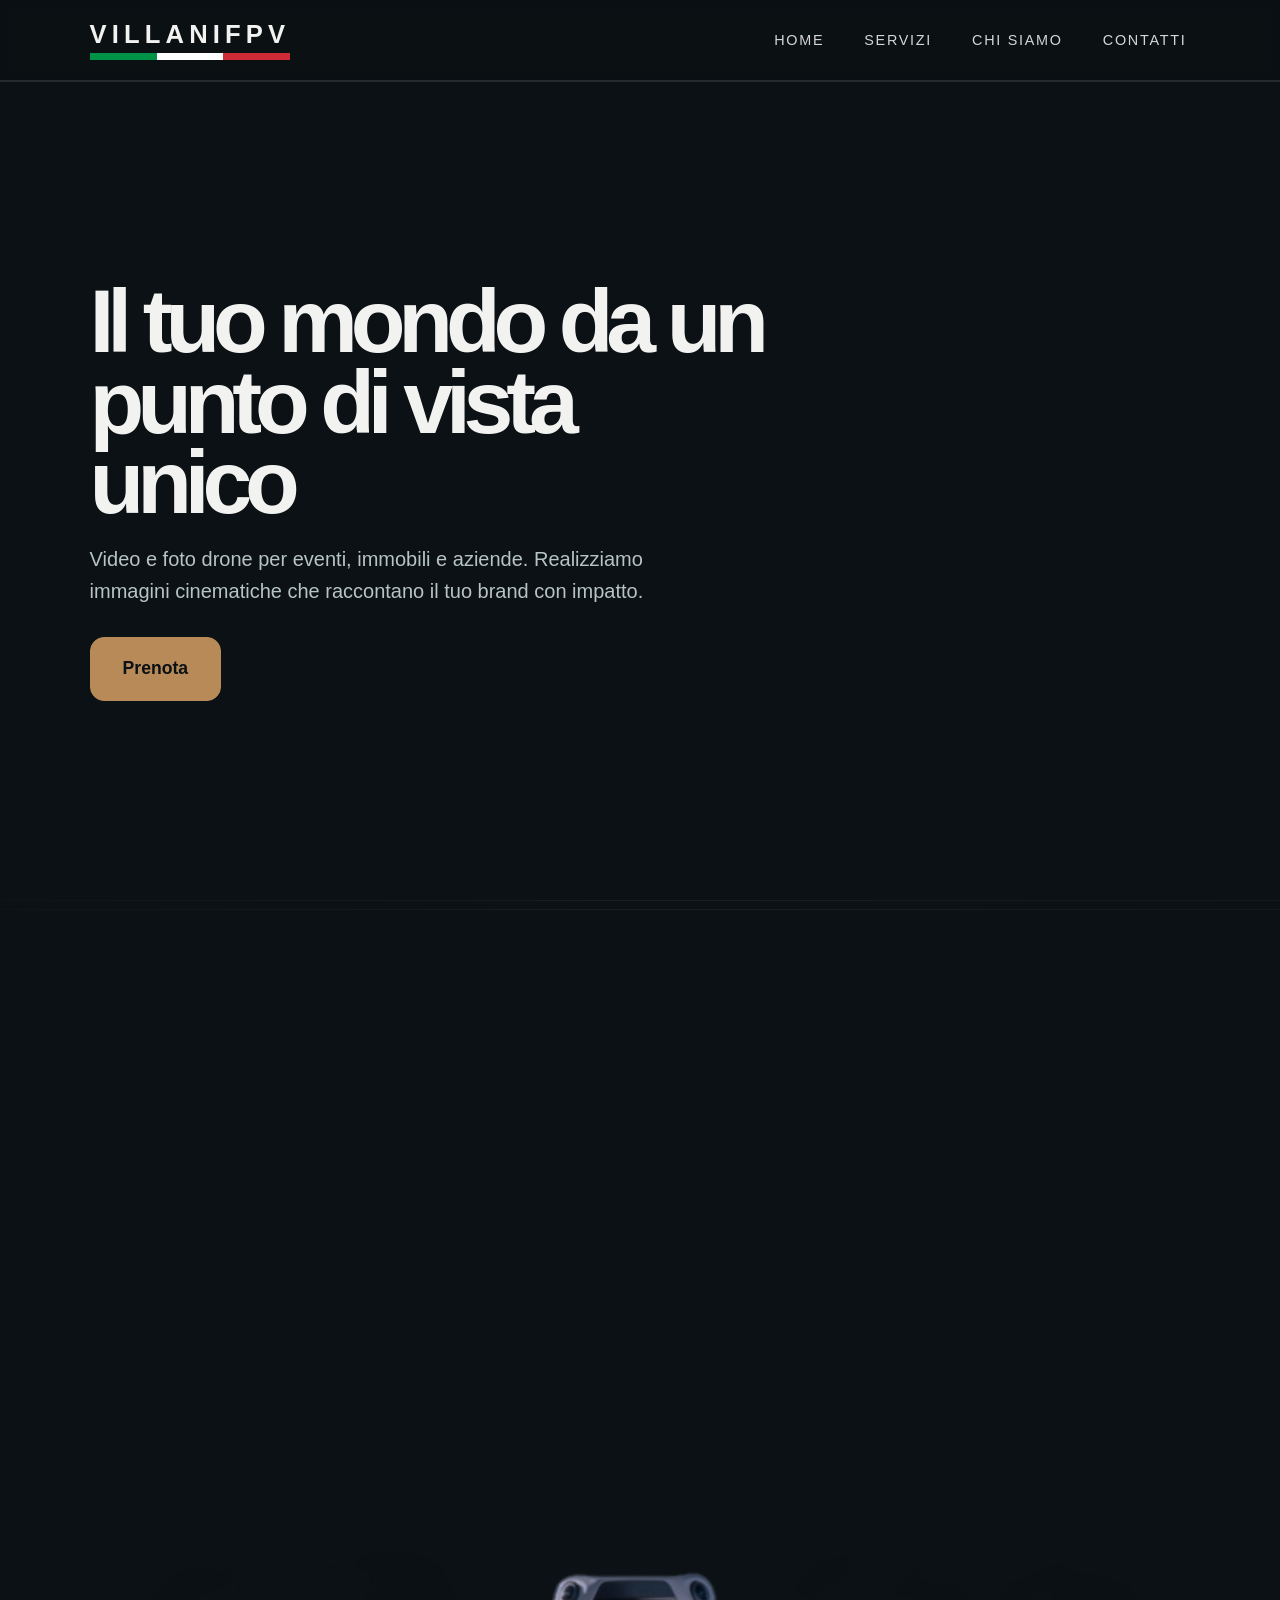
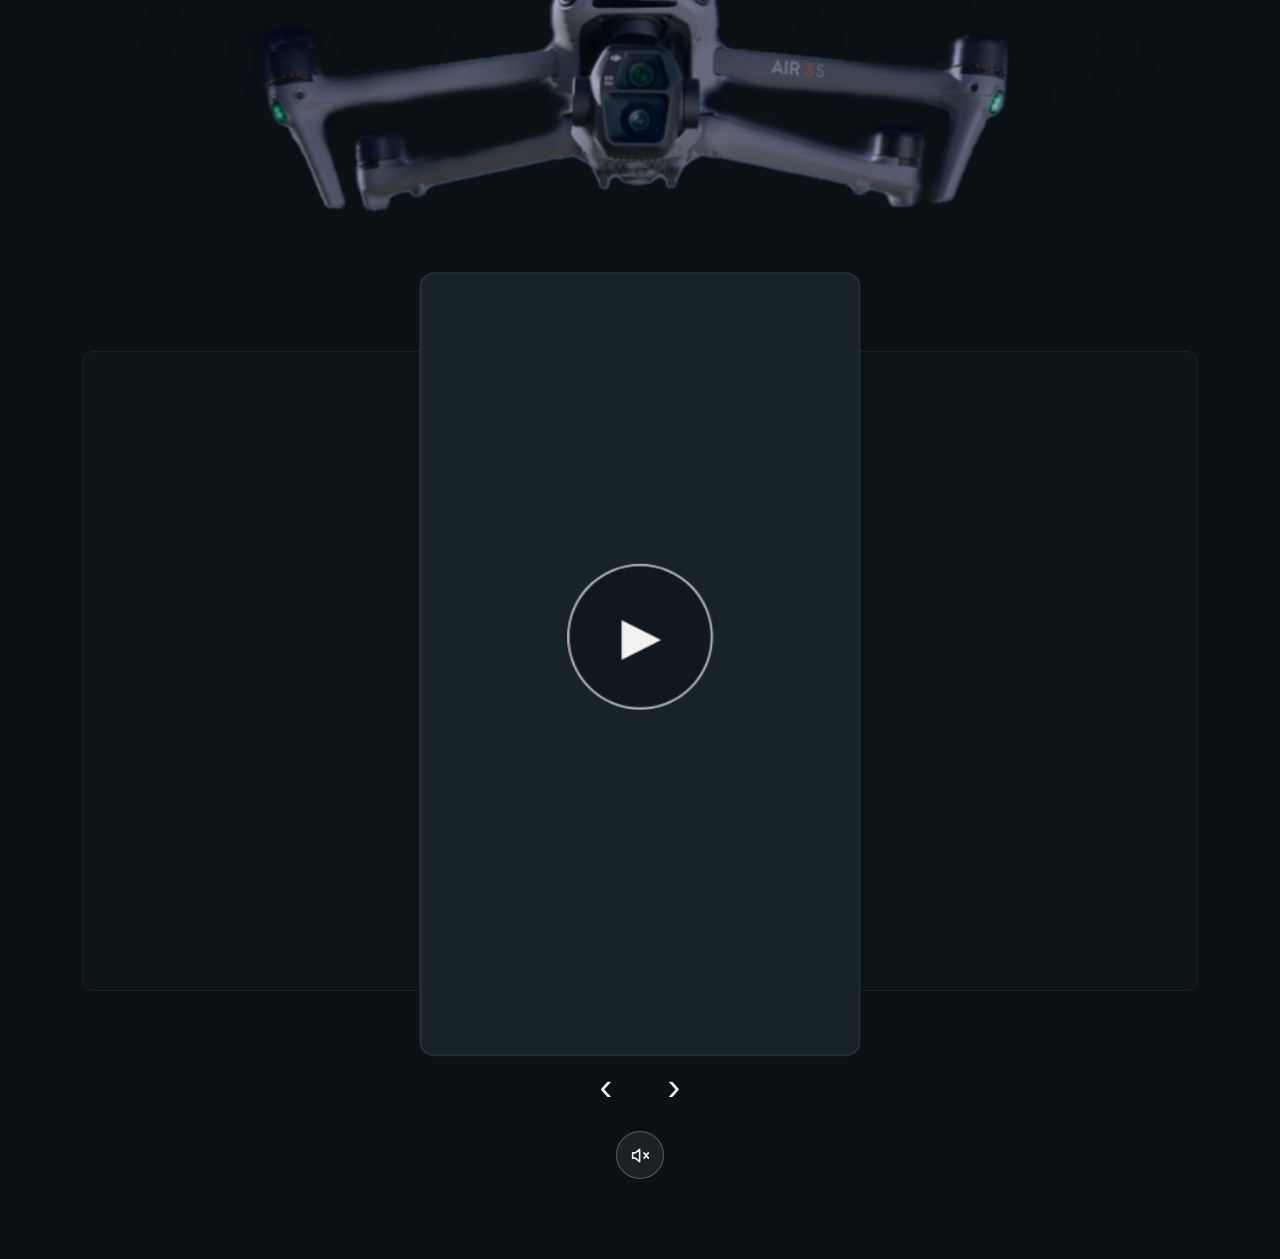
<file: sito - Copia/index.html>
<!DOCTYPE html>
<html lang="it">
<head>
  <meta charset="UTF-8" />
  <meta name="viewport" content="width=device-width, initial-scale=1.0" />
  <title>VILLANIFPV</title>
  <link rel="stylesheet" href="palette.css" />
  <style>
    * { box-sizing: border-box; }

    html, body {
      margin: 0;
      height: 100%;
      font-family: Arial, Helvetica, sans-serif;
      background: var(--midnight-black);
      color: var(--cloud-white);
    }

    body {
      overflow-x: hidden;
    }

    .topbar {
      position: fixed;
      top: 0;
      left: 0;
      right: 0;
      z-index: 10;
      height: 82px;
      background: var(--midnight-overlay);
      border-bottom: 2px solid var(--cloud-white-12);
      backdrop-filter: blur(6px);
    }

    .topbar-inner {
      height: 100%;
      display: flex;
      align-items: center;
      padding: 0 7%;
    }

    .brand-menu {
      position: relative;
      height: 100%;
      display: flex;
      align-items: center;
    }

    .logo {
      position: relative;
      display: inline-block;
      padding-bottom: 11px;
      font-size: 1.6rem;
      letter-spacing: 0.2em;
      text-transform: uppercase;
      font-weight: 700;
      color: var(--cloud-white);
      text-decoration: none;
    }

    .logo::after {
      content: "";
      position: absolute;
      left: 0;
      right: 0;
      bottom: 0;
      height: 7px;
      background: linear-gradient(to right, #009246 0 33.33%, #ffffff 33.33% 66.66%, #ce2b37 66.66% 100%);
    }

    .brand-dropdown {
      position: absolute;
      top: calc(50% + 20px);
      left: 0;
      display: grid;
      width: 100%;
      padding: 10px 0;
      border: 0;
      border-radius: 0 0 14px 14px;
      background: var(--midnight-glass);
      backdrop-filter: blur(8px);
      opacity: 0;
      pointer-events: none;
      transform: translateY(-10px);
      transition: opacity 0.2s ease, transform 0.2s ease;
    }

    .brand-dropdown a {
      padding: 11px 16px;
      color: var(--cloud-white);
      font-size: 0.75rem;
      letter-spacing: 0.1em;
      text-decoration: none;
      text-transform: uppercase;
    }

    .brand-dropdown a:hover,
    .brand-dropdown a:focus-visible {
      background: var(--bronze-20);
    }

    .brand-menu:hover .brand-dropdown,
    .brand-menu:focus-within .brand-dropdown {
      opacity: 1;
      pointer-events: auto;
      transform: translateY(0);
    }

    .brand-menu.is-open .brand-dropdown {
      opacity: 1;
      pointer-events: auto;
      transform: translateY(0);
    }

    .menu {
      display: flex;
      gap: 24px;
      font-size: 0.8rem;
      letter-spacing: 0.08em;
      text-transform: uppercase;
      color: var(--misty-grey);
    }

    .menu a {
      color: inherit;
      text-decoration: none;
    }

    .desktop-nav {
      display: flex;
      align-items: center;
      gap: 32px;
      margin-left: auto;
    }

    .desktop-nav a {
      color: var(--cloud-white-88);
      padding: 8px 4px;
      font-size: 0.9rem;
      letter-spacing: 0.12em;
      text-decoration: none;
      text-transform: uppercase;
      transition: color 0.2s ease;
    }

    .desktop-nav a:hover,
    .desktop-nav a:focus-visible {
      color: var(--cinematic-bronze);
    }

    .video-hero {
      position: relative;
      width: 100%;
      height: 100vh;
      overflow: visible;
      background: var(--midnight-black);
      padding-top: 82px;
    }

    .video-hero video {
      position: absolute;
      inset: 0;
      width: 100%;
      height: calc(100% + 110px);
      object-fit: cover;
      filter: brightness(0.52) saturate(0.88);
    }

    .youtube-video {
      position: absolute;
      inset: 0;
      width: 100%;
      height: 100%;
      border: 0;
      display: block;
      object-fit: cover;
      filter: brightness(0.52) saturate(0.88);
      background: var(--midnight-black);
    }

    .fullscreen-video-frame iframe,
    .vertical-video-card iframe {
      display: block;
      width: 100%;
      height: 100%;
      border: 0;
      background: var(--midnight-black);
    }

    .divider {
      width: 100%;
      height: 10px;
      background: var(--midnight-black);
      border-top: 1px solid var(--cloud-white-08);
      border-bottom: 1px solid var(--cloud-white-08);
    }

    .desktop-video-divider {
      position: relative;
      z-index: 10;
      display: block;
      height: 24px;
      background: var(--midnight-black);
      border: 0;
    }

    .fullscreen-video {
      position: relative;
      width: 100%;
      height: 42.857vw;
      overflow: hidden;
      background: var(--midnight-black);
      display: flex;
      align-items: flex-start;
      justify-content: center;
      will-change: transform;
    }

    .fullscreen-video-frame {
      position: relative;
      flex-shrink: 0;
      width: 100%;
      height: 42.857vw;
    }

    .fullscreen-video-frame::after {
      display: none;
    }

    .fullscreen-video-frame video {
      display: block;
      width: 100%;
      height: 100%;
      object-fit: cover;
    }

    .video-category-divider {
      position: relative;
      display: flex;
      align-items: center;
      min-height: clamp(120px, 14vw, 190px);
      padding: clamp(16px, 2vw, 28px) 7%;
      overflow: hidden;
      background: var(--deep-slate);
    }

    .video-category-divider h2 {
      display: flex;
      align-items: baseline;
      justify-content: center;
      gap: clamp(16px, 2vw, 36px);
      width: 100%;
      margin: 0;
      color: var(--cloud-white);
      font-size: clamp(3.2rem, 8vw, 7rem);
      font-weight: 700;
      letter-spacing: 0.02em;
      line-height: 0.8;
      text-transform: uppercase;
    }

    .video-category-divider h2 span {
      display: block;
    }

    .video-category-divider h2 span:last-child {
      margin-top: 0;
    }

    .vertical-videos-section {
      width: 100%;
      margin-top: 0;
      padding: 20px 2% 80px;
      background: var(--midnight-black);
      position: relative;
      isolation: isolate;
      scroll-margin-top: 110px;
    }

    .drone-image {
      position: relative;
      top: -260px;
      left: 50%;
      z-index: 0;
      display: block;
      width: min(1750px, calc(100% + 500px));
      height: auto;
      margin: 0 0 -500px;
      transform: translateX(-50%);
    }

    .carousel-photo-column {
      position: absolute;
      top: 230px;
      z-index: 1;
      display: grid;
      width: min(180px, calc((100% - 1100px) / 2 - 28px));
      gap: clamp(18px, 2vw, 28px);
      pointer-events: none;
    }

    .carousel-photo-column--left {
      left: 18px;
    }

    .carousel-photo-column--right {
      right: 18px;
    }

    .carousel-photo-print {
      margin: 0;
      padding: 7px 7px 20px;
      background: var(--cloud-white);
      box-shadow: 0 8px 18px rgba(var(--midnight-black-rgb), 0.28);
    }

    .carousel-photo-print:nth-child(odd) {
      transform: rotate(-3deg);
    }

    .carousel-photo-print:nth-child(even) {
      transform: rotate(3deg);
    }

    .carousel-photo-print img {
      display: block;
      width: 100%;
      aspect-ratio: 4 / 3;
      object-fit: cover;
    }

    .carousel-photo-scatter {
      position: absolute;
      inset: 0;
      z-index: 1;
      pointer-events: none;
    }

    .carousel-photo-scatter .carousel-photo-print {
      position: absolute;
      width: clamp(112px, 8vw, 156px);
      padding: 6px 6px 8px;
      opacity: 0.9;
    }

    .carousel-photo-scatter .carousel-photo-print:nth-child(1) {
      top: -135px;
      left: 22%;
      transform: rotate(7deg);
    }

    .carousel-photo-scatter .carousel-photo-print:nth-child(2) {
      top: -75px;
      right: 21%;
      transform: rotate(-6deg);
    }

    .carousel-photo-scatter .carousel-photo-print:nth-child(3) {
      top: 125px;
      left: 19%;
      transform: rotate(-5deg);
    }

    .carousel-photo-scatter .carousel-photo-print:nth-child(4) {
      top: 175px;
      right: 19%;
      transform: rotate(6deg);
    }

    .carousel-photo-scatter .carousel-photo-print:nth-child(5) {
      top: 245px;
      left: 14%;
      transform: rotate(4deg);
    }

    .carousel-photo-scatter .carousel-photo-print:nth-child(6) {
      top: 280px;
      right: 14%;
      transform: rotate(-7deg);
    }

    .carousel-photo-scatter .carousel-photo-print:nth-child(7) {
      top: 300px;
      left: 20%;
      transform: rotate(-4deg);
    }

    .carousel-photo-scatter .carousel-photo-print:nth-child(8) {
      top: 285px;
      right: 20%;
      transform: rotate(5deg);
    }

    .vertical-videos-grid {
      position: relative;
      z-index: 2;
      width: min(1100px, 100%);
      height: 700px;
      margin: 0 auto;
      perspective: 1200px;
      transform-style: preserve-3d;
      touch-action: pan-y;
    }

    @media (max-width: 1359px) {
      .carousel-photo-column,
      .carousel-photo-scatter {
        display: none;
      }
    }

    .vertical-video-card {
      position: absolute;
      top: 0;
      left: 50%;
      width: min(360px, 33%);
      height: 640px;
      transform-origin: 50% 100%;
      transition: transform 0.75s cubic-bezier(0.22, 0.61, 0.36, 1), opacity 0.75s ease, filter 0.75s ease;
      will-change: transform;
      transform-style: preserve-3d;
    }

    .vertical-video-card[data-position="left"],
    .vertical-video-card[data-position="right"] {
      cursor: pointer;
    }

    .vertical-video-card[data-position="left"]::after,
    .vertical-video-card[data-position="right"]::after {
      content: "";
      position: absolute;
      inset: -48px;
      z-index: 0;
    }

    .vertical-video-card[data-position="center"] {
      z-index: 3;
      transform: translateX(-50%) translateZ(220px) rotateY(0deg);
    }

    .vertical-video-card[data-position="left"] {
      z-index: 1;
      opacity: 0.72;
      filter: brightness(0.65);
      transform: translateX(-155%);
    }

    .vertical-video-card[data-position="right"] {
      z-index: 2;
      opacity: 0.72;
      filter: brightness(0.65);
      transform: translateX(55%);
    }

    .vertical-video {
      display: block;
      width: 100%;
      height: 100%;
      object-fit: cover;
      background: var(--deep-slate);
      border: 1px solid var(--cloud-white-12);
      border-radius: 12px;
      cursor: pointer;
    }

    .video-play-overlay {
      position: absolute;
      top: 50%;
      left: 50%;
      z-index: 5;
      display: inline-flex;
      align-items: center;
      justify-content: center;
      width: 68px;
      height: 68px;
      border: 1px solid var(--cloud-white-75);
      border-radius: 50%;
      background: var(--midnight-soft);
      color: var(--cloud-white);
      font: inherit;
      font-size: 1.5rem;
      line-height: 1;
      cursor: pointer;
      transform: translate(-50%, -50%) translateZ(420px);
      transition: opacity 0.2s ease, background 0.2s ease, transform 0.2s ease;
    }

    .vertical-video-card[data-position="left"] .video-play-overlay,
    .vertical-video-card[data-position="right"] .video-play-overlay {
      opacity: 0;
      pointer-events: none;
    }

    .video-play-overlay:hover {
      background: var(--midnight-overlay);
      color: var(--cinematic-bronze);
      transform: translate(-50%, -50%) translateZ(420px) scale(1.06);
    }

    .video-play-overlay.is-hidden {
      opacity: 0;
      pointer-events: none;
    }

    .video-carousel-controls {
      position: relative;
      z-index: 4;
      display: flex;
      justify-content: center;
      gap: 12px;
      margin: 12px auto 0;
    }

    .video-carousel-button {
      display: inline-flex;
      align-items: center;
      justify-content: center;
      width: 56px;
      height: 48px;
      border: 0;
      border-radius: 0;
      background: transparent;
      color: var(--cloud-white);
      font: inherit;
      font-size: 2.4rem;
      line-height: 1;
      cursor: pointer;
      transition: color 0.2s ease, transform 0.2s ease;
    }

    .video-carousel-button:hover,
    .video-carousel-button:focus-visible {
      background: transparent;
      color: var(--cinematic-bronze);
      transform: translateY(-2px);
    }

    .video-media-controls {
      position: relative;
      z-index: 4;
      display: flex;
      justify-content: center;
      margin: 20px auto 0;
      scroll-margin-top: 110px;
    }

    .video-media-button {
      display: inline-flex;
      align-items: center;
      justify-content: center;
      width: 48px;
      height: 48px;
      border: 1px solid var(--cloud-white-28);
      border-radius: 50%;
      background: var(--cloud-white-08);
      color: var(--cloud-white);
      cursor: pointer;
      backdrop-filter: blur(8px);
      transition: color 0.2s ease, background 0.2s ease, border-color 0.2s ease, transform 0.2s ease;
    }

    .video-media-button:hover,
    .video-media-button:focus-visible {
      border-color: var(--bronze-80);
      background: var(--bronze-18);
      color: var(--cinematic-bronze);
      transform: scale(1.06);
    }

    .video-media-button:focus-visible {
      outline: 2px solid var(--cinematic-bronze);
      outline-offset: 3px;
    }

    .video-media-button svg {
      width: 21px;
      height: 21px;
      fill: none;
      stroke: currentColor;
      stroke-linecap: round;
      stroke-linejoin: round;
      stroke-width: 1.8;
    }

    .video-media-button .sound-waves,
    .video-media-button .sound-slash {
      display: none;
    }

    .video-media-button:not(.is-muted) .sound-waves,
    .video-media-button.is-muted .sound-slash {
      display: block;
    }

    @media (max-width: 700px) {
      .video-category-divider h2 {
        display: block;
      }

      .video-category-divider h2 span:last-child {
        margin-top: 0.12em;
        text-align: right;
      }

      .vertical-videos-section {
        margin-top: 0;
        padding: 16px 7% 48px;
        overflow-x: hidden;
        isolation: auto;
      }

      .carousel-photo-column {
        display: none;
      }

      .vertical-videos-grid {
        width: 100%;
        height: 510px;
      }

      .video-media-controls {
        margin: 8px auto 0;
        scroll-margin-top: 40px;
      }

      .video-carousel-controls {
        margin: -12px auto 0;
      }

      .drone-image {
        top: -80px;
        left: 50%;
        z-index: 3;
        right: auto;
        max-width: none;
        width: 120vw;
        margin: 0 auto -90px;
        transform: translateX(-50%);
      }

      .vertical-video {
        width: min(260px, 72vw);
        height: 462px;
      }

      .vertical-video-card {
        width: min(260px, 72vw);
        height: 462px;
      }

      .vertical-video-card[data-position="center"] {
        transform: translateX(-50%) translateZ(120px) rotateY(0deg);
      }

      .vertical-video-card[data-position="left"] {
        transform: translateX(-125%);
      }

      .vertical-video-card[data-position="right"] {
        transform: translateX(25%);
      }
    }

    .drone {
      position: absolute;
      left: 50%;
      top: 50%;
      width: 220px;
      height: 120px;
      transform: translate(-50%, -50%) rotate(-12deg);
    }

    .drone-body {
      position: absolute;
      left: 50%;
      top: 54%;
      width: 150px;
      height: 42px;
      background: var(--midnight-black);
      border-radius: 16px;
      transform: translate(-50%, -50%);
      box-shadow: 0 0 0 1px var(--cloud-white-06);
    }

    .drone-body::before,
    .drone-body::after {
      content: "";
      position: absolute;
      width: 16px;
      height: 16px;
      border-radius: 50%;
      background: var(--deep-slate);
      top: 50%;
      transform: translateY(-50%);
      box-shadow: 0 0 0 4px var(--cloud-white-04);
    }

    .drone-body::before { left: 18px; }
    .drone-body::after { right: 18px; }

    .arm {
      position: absolute;
      background: var(--midnight-black);
      border-radius: 999px;
      box-shadow: 0 0 0 1px var(--cloud-white-04);
    }

    .arm.horizontal {
      left: 50%;
      top: 50%;
      width: 180px;
      height: 8px;
      transform: translate(-50%, -50%);
    }

    .arm.vertical {
      left: 50%;
      top: 50%;
      width: 8px;
      height: 110px;
      transform: translate(-50%, -50%);
    }

    .prop {
      position: absolute;
      width: 58px;
      height: 58px;
      border-radius: 50%;
      background: radial-gradient(circle at center, var(--deep-slate) 0%, var(--midnight-black) 60%, var(--midnight-black) 100%);
      border: 2px solid var(--cloud-white-08);
      box-shadow: inset 0 0 0 8px var(--cloud-white-02);
    }

    .prop::before,
    .prop::after {
      content: "";
      position: absolute;
      left: 50%;
      top: 50%;
      transform: translate(-50%, -50%);
      width: 2px;
      height: 58px;
      background: var(--cloud-white-10);
      border-radius: 999px;
    }

    .prop::after {
      width: 58px;
      height: 2px;
    }

    .prop.p1 { left: 12px; top: 12px; }
    .prop.p2 { right: 12px; top: 12px; }
    .prop.p3 { left: 12px; bottom: 12px; }
    .prop.p4 { right: 12px; bottom: 12px; }

    .overlay {
      position: absolute;
      inset: 0;
      height: calc(100% + 110px);
      background: linear-gradient(90deg, rgba(var(--midnight-black-rgb), 0.82), rgba(var(--midnight-black-rgb), 0.25), rgba(var(--midnight-black-rgb), 0.5));
    }

    .content {
      position: relative;
      z-index: 1;
      height: 100%;
      display: flex;
      align-items: center;
      padding: 40px 7%;
    }

    .text-box {
      max-width: 700px;
    }

    .eyebrow {
      display: inline-block;
      padding: 8px 14px;
      border-radius: 999px;
      border: 1px solid var(--cloud-white-20);
      background: var(--cloud-white-06);
      font-size: 0.75rem;
      text-transform: uppercase;
      letter-spacing: 0.12em;
      color: var(--cinematic-bronze);
      margin-bottom: 18px;
    }

    h1 {
      margin: 0;
      font-size: clamp(3rem, 7vw, 7rem);
      line-height: 0.9;
      letter-spacing: -0.08em;
    }

    p {
      margin: 20px 0 30px;
      font-size: clamp(1rem, 2vw, 1.25rem);
      max-width: 620px;
      color: var(--misty-grey);
      line-height: 1.6;
    }

    .buttons {
      display: flex;
      gap: 16px;
      flex-wrap: wrap;
    }

    .btn {
      display: inline-flex;
      align-items: center;
      justify-content: center;
      min-height: 64px;
      padding: 0 32px;
      border-radius: 14px;
      border: 1px solid var(--cloud-white-20);
      text-decoration: none;
      font-size: 1.1rem;
      font-weight: 700;
      transition: transform 0.2s ease;
    }

    .btn:hover {
      transform: translateY(-2px);
    }

    .btn.primary {
      background: var(--cinematic-bronze);
      color: var(--midnight-black);
      border: 0.5px solid var(--cinematic-bronze);
      transition: transform 0.2s ease, background 0.2s ease;
    }

    .btn.primary:hover,
    .btn.primary:focus-visible {
      background: var(--cinematic-bronze-hover);
    }

    .btn.secondary {
      background: transparent;
      border-color: var(--misty-grey);
      color: var(--misty-grey);
    }

    @media (max-width: 700px) {
      .topbar {
        height: 80px;
      }

      .topbar-inner {
        position: relative;
        padding: 0 5%;
      }

      .logo {
        padding-bottom: 5px;
        font-size: 1.25rem;
      }

      .logo::after {
        height: 5px;
      }

      .brand-menu {
        height: auto;
        align-self: flex-start;
        margin-top: 12px;
        align-items: flex-start;
      }

      .brand-dropdown {
        top: calc(50% + 12px);
        background: var(--midnight-black);
      }

      .desktop-nav {
        position: absolute;
        right: 5%;
        top: 48px;
        left: 5%;
        display: flex;
        gap: 14px;
        margin-left: 0;
        overflow-x: auto;
        justify-content: flex-start;
        scrollbar-width: none;
        white-space: nowrap;
      }

      .desktop-nav::-webkit-scrollbar {
        display: none;
      }

      .desktop-nav a {
        flex: 0 0 auto;
        padding: 4px 2px;
        font-size: 0.68rem;
        letter-spacing: 0.08em;
      }

      .video-hero {
        padding-top: 80px;
        z-index: 0;
      }

      .video-hero > video,
      .video-hero .overlay {
        height: calc(100% + 82px);
      }

      .desktop-video-divider {
        display: none;
      }

      .fullscreen-video {
        z-index: 2;
        height: max(200px, min(56.25vw, 60vh));
        margin-bottom: calc(-1 * var(--parallax-offset, 0px));
        overflow: visible;
      }

      .fullscreen-video-frame {
        position: absolute;
        top: 0;
        left: 0;
        width: 100%;
        height: 100%;
        aspect-ratio: auto;
        transform: translate3d(0, calc(-1 * var(--parallax-offset, 0px)), 0);
      }

      .fullscreen-video-frame::after {
        display: none;
      }

      .fullscreen-video-frame video {
        width: 100%;
        height: 100%;
        aspect-ratio: auto;
        object-fit: cover;
      }

      .content {
        align-items: flex-start;
        padding: 30px 5% 52px;
      }

      .text-box {
        max-width: 100%;
      }

      h1 {
        font-size: clamp(2.5rem, 12vw, 4rem);
      }

      p {
        font-size: 1.05rem;
        margin: 16px 0 24px;
      }

      .btn {
        min-height: 56px;
        padding: 0 28px;
        font-size: 1.05rem;
      }

    }

    @media (max-width: 700px) and (orientation: landscape) {
      .video-hero {
        min-height: 100vh;
      }

      .content {
        min-height: calc(100vh - 64px);
        padding: 18px 5% 28px;
      }

      .text-box {
        max-width: 72%;
      }

      h1 {
        font-size: clamp(1.8rem, 6vw, 2.8rem);
      }

      p {
        max-width: 560px;
        margin: 10px 0 14px;
        font-size: 0.88rem;
        line-height: 1.35;
      }

      .btn {
        min-height: 50px;
        padding: 0 24px;
      }
    }

    @media (max-width: 700px) and (orientation: portrait) {
      .video-hero {
        height: 88vh;
      }
    }
  </style>
</head>
<body>
  <header class="topbar">
    <div class="topbar-inner">
      <div class="brand-menu">
        <a class="logo" href="index.html" aria-haspopup="true" aria-expanded="false">VILLANIFPV</a>
        <nav class="brand-dropdown" aria-label="Navigazione rapida">
          <a href="index.html">Home</a>
          <a href="servizi.html">Servizi</a>
          <a href="chi-siamo.html">Chi siamo</a>
          <a href="contatti.html">Contatti</a>
          <a href="index.html#reel">Reels</a>
        </nav>
      </div>

      <nav class="desktop-nav" aria-label="Navigazione principale">
        <a href="index.html">Home</a>
        <a href="servizi.html" aria-current="page">Servizi</a>
        <a href="chi-siamo.html">Chi siamo</a>
        <a href="contatti.html">Contatti</a>
      </nav>
    </div>
  </header>

  <div class="video-hero">
    <video muted loop playsinline preload="metadata">
      <source src="LandingPage.mp4" type="video/mp4">
    </video>

    <div class="overlay"></div>

    <div class="content">
      <div class="text-box">
        <h1>Il tuo mondo da un punto di vista unico</h1>
        <p>
          Video e foto drone per eventi, immobili e aziende. Realizziamo immagini cinematiche che raccontano il tuo brand con impatto.
        </p>
        <div class="buttons">
          <a href="contatti.html" class="btn primary">Prenota</a>
        </div>
      </div>
      
    </div>
    
  </div>

  <div class="divider" aria-hidden="true"></div>

  <section class="fullscreen-video" aria-label="Video a schermo intero">
    <div class="fullscreen-video-frame">
      <video id="illustration-video" muted loop playsinline preload="metadata">
        <source src="Illustrazione.mp4" type="video/mp4">
      </video>
    </div>
  </section>


  <section class="vertical-videos-section" aria-label="Video verticali">
    <img class="drone-image" src="Nuova%20cartella/droneAir3s.png" alt="Drone Air 3S">

    <aside class="carousel-photo-column carousel-photo-column--left" aria-label="Fotografie aeree">
      <figure class="carousel-photo-print">
        <img src="immaginisfondo/collage/DJI_00010.jpg" alt="Ripresa aerea di un borgo tra le montagne" loading="lazy" decoding="async">
      </figure>
      <figure class="carousel-photo-print">
        <img src="immaginisfondo/collage/DJI_0026.jpg" alt="Paesaggio montano ripreso dal drone" loading="lazy" decoding="async">
      </figure>
      <figure class="carousel-photo-print">
        <img src="immaginisfondo/collage/DJI_0025.jpg" alt="Vista aerea di un borgo sul lago" loading="lazy" decoding="async">
      </figure>
    </aside>

    <aside class="carousel-photo-column carousel-photo-column--right" aria-label="Altri scatti aerei">
      <figure class="carousel-photo-print">
        <img src="immaginisfondo/collage/DJI_0480.jpg" alt="Colline e vallate riprese dall’alto" loading="lazy" decoding="async">
      </figure>
      <figure class="carousel-photo-print">
        <img src="immaginisfondo/collage/DJI_0338.jpg" alt="Tramonto sulle colline" loading="lazy" decoding="async">
      </figure>
      <figure class="carousel-photo-print">
        <img src="immaginisfondo/collage/DJI_0949.jpg" alt="Creste montuose al tramonto" loading="lazy" decoding="async">
      </figure>
    </aside>

    <div class="carousel-photo-scatter" aria-hidden="true">
      <figure class="carousel-photo-print">
        <img src="immaginisfondo/collage/DJI_0001.jpg" alt="" loading="lazy" decoding="async">
      </figure>
      <figure class="carousel-photo-print">
        <img src="immaginisfondo/collage/DJI_0002.jpg" alt="" loading="lazy" decoding="async">
      </figure>
      <figure class="carousel-photo-print">
        <img src="immaginisfondo/collage/DJI_0003.jpg" alt="" loading="lazy" decoding="async">
      </figure>
      <figure class="carousel-photo-print">
        <img src="immaginisfondo/collage/DJI_0004%20(2).jpg" alt="" loading="lazy" decoding="async">
      </figure>
      <figure class="carousel-photo-print">
        <img src="immaginisfondo/collage/DJI_0014.jpg" alt="" loading="lazy" decoding="async">
      </figure>
      <figure class="carousel-photo-print">
        <img src="immaginisfondo/collage/DJI_0015.jpg" alt="" loading="lazy" decoding="async">
      </figure>
      <figure class="carousel-photo-print">
        <img src="immaginisfondo/collage/DJI_0023.jpg" alt="" loading="lazy" decoding="async">
      </figure>
      <figure class="carousel-photo-print">
        <img src="immaginisfondo/collage/DJI_0846.jpg" alt="" loading="lazy" decoding="async">
      </figure>
    </div>

    <div class="vertical-videos-grid">
      <div class="vertical-video-card" data-position="center">
        <video class="vertical-video" muted loop playsinline preload="metadata">
          <source src="FPV.mp4" type="video/mp4">
        </video>
        <button class="video-play-overlay" type="button" aria-label="Riproduci video">&#9654;</button>
      </div>

      <div class="vertical-video-card" data-position="right">
        <video class="vertical-video" muted loop playsinline preload="metadata">
          <source src="catria2.mp4" type="video/mp4">
        </video>
        <button class="video-play-overlay" type="button" aria-label="Riproduci video">&#9654;</button>
      </div>

      <div class="vertical-video-card" data-position="left">
        <div class="vertical-video black-video" aria-hidden="true"></div>
      </div>
    </div>

    <div class="video-carousel-controls" aria-label="Controlli video">
      <button class="video-carousel-button" type="button" data-direction="left" aria-label="Ruota i video a sinistra">&#8249;</button>
      <button class="video-carousel-button" type="button" data-direction="right" aria-label="Ruota i video a destra">&#8250;</button>
    </div>

    <div class="video-media-controls" aria-label="Riproduzione e audio">
      <button class="video-media-button is-muted" id="video-audio-toggle" type="button" aria-label="Attiva audio" aria-pressed="false">
        <svg viewBox="0 0 24 24" aria-hidden="true">
          <path d="M11 5 6 9H3v6h3l5 4V5Z"></path>
          <g class="sound-waves">
            <path d="M15.5 8.5a5 5 0 0 1 0 7"></path>
            <path d="M18.5 5.5a9 9 0 0 1 0 13"></path>
          </g>
          <path class="sound-slash" d="m16 9 5 6m0-6-5 6"></path>
        </svg>
      </button>
    </div>
  </section>

  <script>
    const fullscreenVideo = document.querySelector('.fullscreen-video');
    const illustrationVideo = document.getElementById('illustration-video');
    const illustrationSource = illustrationVideo ? illustrationVideo.querySelector('source') : null;

    function toYouTubeEmbedUrl(rawUrl) {
      if (!rawUrl) {
        return '';
      }

      const trimmed = rawUrl.trim();
      const match = trimmed.match(/(?:youtube\.com\/(?:watch\?v=|embed\/|shorts\/)|youtu\.be\/)([A-Za-z0-9_-]{11})/);
      const videoId = match ? match[1] : trimmed.match(/([A-Za-z0-9_-]{11})/)?.[1] || '';

      if (!videoId) {
        return trimmed;
      }

      const params = new URLSearchParams({
        autoplay: '1',
        mute: '1',
        loop: '1',
        playlist: videoId,
        controls: '0',
        rel: '0',
        playsinline: '1',
        enablejsapi: '1'
      });

      if (window.location.protocol === 'http:' || window.location.protocol === 'https:') {
        params.set('origin', window.location.origin);
      }

      return `https://www.youtube.com/embed/${videoId}?${params.toString()}`;
    }

    function replaceVideoWithYoutube(videoElement) {
      const rawUrl = videoElement.dataset.youtubeUrl || '';
      const embedUrl = toYouTubeEmbedUrl(rawUrl);

      if (!embedUrl || !rawUrl.includes('youtube') && !rawUrl.includes('youtu.be')) {
        return;
      }

      const iframe = document.createElement('iframe');
      iframe.src = embedUrl;
      iframe.title = 'Video YouTube';
      iframe.allow = 'accelerometer; autoplay; clipboard-write; encrypted-media; gyroscope; picture-in-picture; web-share';
      iframe.allowFullscreen = true;
      iframe.loading = videoElement.id === 'illustration-video' ? 'eager' : 'lazy';
      iframe.referrerPolicy = 'strict-origin-when-cross-origin';
      iframe.className = `${videoElement.className} youtube-video`;

      const wrapper = videoElement.parentElement;
      wrapper.replaceChild(iframe, videoElement);
    }

    document.querySelectorAll('video[data-youtube-url]').forEach(replaceVideoWithYoutube);

    const verticalVideos = document.querySelectorAll('video.vertical-video');
    const verticalVideoCards = document.querySelectorAll('.vertical-video-card');
    const verticalVideosGrid = document.querySelector('.vertical-videos-grid');
    const videoCarouselButtons = document.querySelectorAll('.video-carousel-button');
    const videoPlayToggles = document.querySelectorAll('.video-play-overlay');
    const videoAudioToggle = document.getElementById('video-audio-toggle');

    function isVideoVisible(video) {
      const rect = video.getBoundingClientRect();
      return rect.bottom > 0 && rect.top < window.innerHeight && rect.right > 0 && rect.left < window.innerWidth;
    }

    const videoVisibilityObserver = new IntersectionObserver((entries) => {
      entries.forEach((entry) => {
        const video = entry.target;
        const videoCard = video.closest('.vertical-video-card');
        const isCarouselVideo = videoCard !== null;
        const isCenterCarouselVideo = !isCarouselVideo || videoCard.dataset.position === 'center';

        if (entry.isIntersecting && entry.intersectionRatio >= 0.2 && isCenterCarouselVideo) {
          video.play().catch(() => {});
        } else {
          video.pause();
        }
      });
    }, { threshold: [0, 0.2] });

    document.querySelectorAll('video').forEach((video) => {
      videoVisibilityObserver.observe(video);
    });
    function loadBestIllustrationVideo() {
      return;
    }

    function updateParallax() {
      if (window.matchMedia('(max-width: 700px)').matches) {
        const visibleScroll = Math.max(0, window.innerHeight - fullscreenVideo.getBoundingClientRect().top);
        const offset = Math.min(visibleScroll * 0.35, 100);
        fullscreenVideo.style.setProperty('--parallax-offset', `${offset}px`);
        fullscreenVideo.style.transform = 'none';
        return;
      }

      fullscreenVideo.style.removeProperty('--parallax-offset');
      const scrollY = window.scrollY || window.pageYOffset;
      const offset = Math.min(scrollY * 0.9, 170);
      fullscreenVideo.style.transform = `translate3d(0, ${-offset}px, 0)`;
    }

    function centerReelVideo() {
      const centerVideo = document.querySelector('.vertical-video-card[data-position="center"] video.vertical-video');
      if (centerVideo) {
        centerVideo.scrollIntoView({ behavior: 'auto', block: 'center', inline: 'center' });
      }
    }

    verticalVideos.forEach((video) => {
      const videoCard = video.closest('.vertical-video-card');
      const videoPlayToggle = videoCard.querySelector('.video-play-overlay');

      video.addEventListener('play', () => {
        verticalVideos.forEach((otherVideo) => {
          if (otherVideo !== video) {
            otherVideo.pause();
          }
        });
        videoPlayToggle.classList.add('is-hidden');
        videoPlayToggle.setAttribute('aria-label', 'Metti in pausa il video');
      });

      video.addEventListener('pause', () => {
        videoPlayToggle.classList.remove('is-hidden');
        videoPlayToggle.setAttribute('aria-label', 'Riproduci video');
      });

      videoCard.addEventListener('click', (event) => {
        if (event.target.closest('.video-play-overlay')) {
          return;
        }

        if (!window.matchMedia('(max-width: 700px)').matches && videoCard.dataset.position !== 'center') {
          rotateVideos(videoCard.dataset.position === 'right' ? 'left' : 'right');
        }
      });
    });

    videoPlayToggles.forEach((videoPlayToggle) => {
      videoPlayToggle.addEventListener('click', (event) => {
        event.stopPropagation();
        const video = videoPlayToggle.closest('.vertical-video-card').querySelector('video.vertical-video');

        if (video.paused) {
          video.play().catch(() => {});
        } else {
          video.pause();
        }
      });
    });

    videoAudioToggle.addEventListener('click', () => {
      if (!verticalVideos.length) {
        return;
      }

      const shouldMuteVideos = !verticalVideos[0].muted;
      verticalVideos.forEach((video) => {
        video.muted = shouldMuteVideos;
      });
      videoAudioToggle.classList.toggle('is-muted', shouldMuteVideos);
      videoAudioToggle.setAttribute('aria-pressed', String(!shouldMuteVideos));
      videoAudioToggle.setAttribute('aria-label', shouldMuteVideos ? 'Attiva audio' : 'Disattiva audio');
    });

    function rotateVideos(direction) {
      const positionsByDirection = direction === 'left'
        ? { center: 'left', left: 'right', right: 'center' }
        : { center: 'right', right: 'left', left: 'center' };

      verticalVideoCards.forEach((videoCard) => {
        const nextPosition = positionsByDirection[videoCard.dataset.position];
        const video = videoCard.querySelector('video.vertical-video');
        videoCard.dataset.position = nextPosition;
        if (!video) {
          return;
        }

        video.dataset.position = nextPosition;

        if (nextPosition !== 'center' || !isVideoVisible(video)) {
          video.pause();
        } else {
          video.play().catch(() => {});
        }
      });
    }

    videoCarouselButtons.forEach((button) => {
      button.addEventListener('click', () => {
        rotateVideos(button.dataset.direction === 'left' ? 'right' : 'left');
      });
    });

    let touchStartX = 0;
    let touchStartY = 0;

    verticalVideosGrid.addEventListener('touchstart', (event) => {
      touchStartX = event.touches[0].clientX;
      touchStartY = event.touches[0].clientY;
    }, { passive: true });

    verticalVideosGrid.addEventListener('touchend', (event) => {
      if (!window.matchMedia('(max-width: 700px)').matches) {
        return;
      }

      const touchEnd = event.changedTouches[0];
      const horizontalDistance = touchEnd.clientX - touchStartX;
      const verticalDistance = touchEnd.clientY - touchStartY;

      if (Math.abs(horizontalDistance) < 40 || Math.abs(horizontalDistance) <= Math.abs(verticalDistance)) {
        return;
      }

      rotateVideos(horizontalDistance < 0 ? 'left' : 'right');
    }, { passive: true });

    window.addEventListener('scroll', updateParallax, { passive: true });
    loadBestIllustrationVideo();
    updateParallax();

    const reelsLink = document.querySelector('.brand-dropdown a[href$="#reel"]');
    reelsLink.addEventListener('click', (event) => {
      event.preventDefault();
      reelsLink.blur();
      window.history.pushState(null, '', '#reel');
      centerReelVideo();
    });

    window.addEventListener('load', () => {
      if (window.location.hash === '#reel') {
        centerReelVideo();
      }
    });

    const brandMenu = document.querySelector('.brand-menu');
    const brandLogo = brandMenu.querySelector('.logo');
    const brandDropdownLinks = brandMenu.querySelectorAll('.brand-dropdown a');

    brandDropdownLinks.forEach((link) => {
      link.addEventListener('click', () => {
        brandMenu.classList.remove('is-open');
        brandLogo.setAttribute('aria-expanded', 'false');
      });
    });

    brandLogo.addEventListener('click', (event) => {
      if (window.matchMedia('(max-width: 700px)').matches && !brandMenu.classList.contains('is-open')) {
        event.preventDefault();
        brandMenu.classList.add('is-open');
        brandLogo.setAttribute('aria-expanded', 'true');
      }
    });

    document.addEventListener('click', (event) => {
      if (!brandMenu.contains(event.target)) {
        brandMenu.classList.remove('is-open');
        brandLogo.setAttribute('aria-expanded', 'false');
      }
    });
  </script>

</body>
</html>
</file>
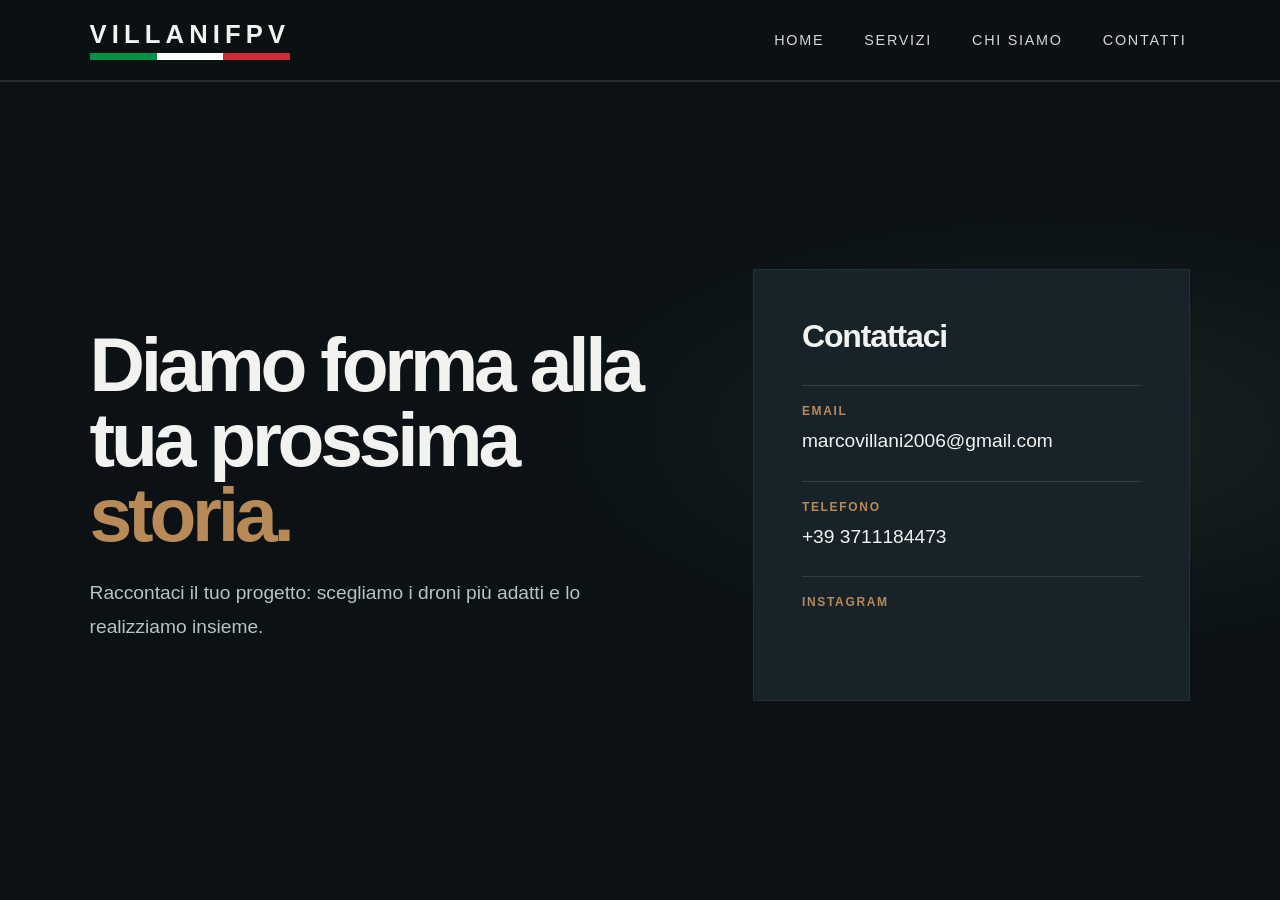
<file: sito - Copia/contatti.html>
<!DOCTYPE html>
<html lang="it">
<head>
  <meta charset="UTF-8" />
  <meta name="viewport" content="width=device-width, initial-scale=1.0" />
  <title>CONTATTI | VILLANIFPV</title>
  <link rel="stylesheet" href="palette.css" />
  <style>
    * { box-sizing: border-box; }

    html, body {
      margin: 0;
      min-height: 100%;
      font-family: Arial, Helvetica, sans-serif;
      background: var(--midnight-black);
      color: var(--cloud-white);
    }

    body {
      overflow-x: hidden;
      background: var(--midnight-black);
    }

    .topbar {
      position: fixed;
      top: 0;
      left: 0;
      right: 0;
      z-index: 10;
      height: 82px;
      background: var(--midnight-overlay);
      border-bottom: 2px solid var(--cloud-white-12);
      backdrop-filter: blur(6px);
    }

    .contact-page {
      position: relative;
      display: grid;
      min-height: 100vh;
      min-height: 100svh;
      padding: 142px 7% 72px;
      overflow: hidden;
      background:
        radial-gradient(ellipse at 82% 48%, var(--forest-green-20), transparent 34%),
        var(--midnight-black);
    }

    .contact-content {
      display: grid;
      grid-template-columns: minmax(0, 1fr) minmax(300px, 0.78fr);
      align-items: center;
      gap: clamp(40px, 8vw, 120px);
      width: min(1120px, 100%);
      margin: auto;
    }

    .contact-intro {
      max-width: 620px;
    }

    .contact-kicker {
      margin: 0 0 18px;
      color: var(--cinematic-bronze);
      font-size: 0.82rem;
      font-weight: 700;
      letter-spacing: 0.2em;
      text-transform: uppercase;
    }

    .contact-intro h1 {
      margin: 0;
      color: var(--cloud-white);
      font-size: clamp(2.8rem, 6vw, 5.8rem);
      letter-spacing: -0.055em;
      line-height: 0.98;
    }

    .contact-intro h1 span {
      color: var(--cinematic-bronze);
    }

    .contact-description {
      max-width: 500px;
      margin: 24px 0 0;
      color: var(--misty-grey);
      font-size: clamp(1rem, 1.5vw, 1.2rem);
      line-height: 1.75;
    }

    .contact-card {
      padding: clamp(28px, 4vw, 48px);
      border: 1px solid var(--forest-green-20);
      background: var(--deep-slate);
    }

    .contact-card h2 {
      margin: 0 0 30px;
      color: var(--cloud-white);
      font-size: clamp(1.6rem, 2.5vw, 2.2rem);
      letter-spacing: -0.035em;
    }

    .contact-details {
      display: grid;
      gap: 24px;
    }

    .contact-item {
      padding-top: 18px;
      border-top: 1px solid var(--cloud-white-12);
    }

    .contact-label {
      display: block;
      margin-bottom: 8px;
      color: var(--cinematic-bronze);
      font-size: 0.75rem;
      font-weight: 700;
      letter-spacing: 0.14em;
      text-transform: uppercase;
    }

    .contact-line {
      min-height: 1.6em;
      color: var(--cloud-white);
      font-size: clamp(1rem, 1.5vw, 1.2rem);
      line-height: 1.6;
      overflow-wrap: anywhere;
    }

    a.contact-line {
      display: inline-block;
      text-decoration: none;
      transition: color 0.2s ease;
    }

    a.contact-line:hover,
    a.contact-line:focus-visible {
      color: var(--cinematic-bronze);
    }

    .topbar-inner {
      height: 100%;
      display: flex;
      align-items: center;
      padding: 0 7%;
    }

    .brand-menu {
      position: relative;
      height: 100%;
      display: flex;
      align-items: center;
    }

    .logo {
      position: relative;
      display: inline-block;
      padding-bottom: 11px;
      color: var(--cloud-white);
      font-size: 1.6rem;
      font-weight: 700;
      letter-spacing: 0.2em;
      text-decoration: none;
    }

    .logo::after {
      content: "";
      position: absolute;
      left: 0;
      right: 0;
      bottom: 0;
      height: 7px;
      background: linear-gradient(to right, #009246 0 33.33%, #ffffff 33.33% 66.66%, #ce2b37 66.66% 100%);
    }

    .brand-dropdown {
      position: absolute;
      top: calc(50% + 20px);
      left: 0;
      display: grid;
      width: 100%;
      padding: 10px 0;
      border: 0;
      border-radius: 0 0 14px 14px;
      background: var(--midnight-glass);
      backdrop-filter: blur(8px);
      opacity: 0;
      pointer-events: none;
      transform: translateY(-10px);
      transition: opacity 0.2s ease, transform 0.2s ease;
    }

    .brand-dropdown a {
      padding: 11px 16px;
      color: var(--cloud-white);
      font-size: 0.75rem;
      letter-spacing: 0.1em;
      text-decoration: none;
      text-transform: uppercase;
    }

    .brand-dropdown a:hover,
    .brand-dropdown a:focus-visible {
      background: var(--bronze-20);
      color: var(--cinematic-bronze);
    }

    .brand-menu:hover .brand-dropdown,
    .brand-menu:focus-within .brand-dropdown {
      opacity: 1;
      pointer-events: auto;
      transform: translateY(0);
    }

    .brand-menu.is-open .brand-dropdown {
      opacity: 1;
      pointer-events: auto;
      transform: translateY(0);
    }

    .desktop-nav {
      display: flex;
      align-items: center;
      gap: 32px;
      margin-left: auto;
    }

    .desktop-nav a {
      color: var(--cloud-white-88);
      padding: 8px 4px;
      font-size: 0.9rem;
      letter-spacing: 0.12em;
      text-decoration: none;
      text-transform: uppercase;
      transition: color 0.2s ease;
    }

    .desktop-nav a:hover,
    .desktop-nav a:focus-visible {
      color: var(--cinematic-bronze);
    }

    @media (max-width: 700px) {
      .topbar { height: 80px; }
      .topbar-inner { position: relative; padding: 0 5%; }
      .logo { padding-bottom: 5px; font-size: 1.25rem; }
      .logo::after { height: 5px; }
      .brand-menu { height: auto; align-self: flex-start; margin-top: 12px; align-items: flex-start; }
      .brand-dropdown {
        top: calc(50% + 12px);
        background: var(--midnight-black);
      }
      .desktop-nav {
        position: absolute;
        right: 5%;
        top: 48px;
        left: 5%;
        display: flex;
        gap: 14px;
        margin-left: 0;
        overflow-x: auto;
        scrollbar-width: none;
        white-space: nowrap;
      }
      .desktop-nav::-webkit-scrollbar { display: none; }
      .desktop-nav a { flex: 0 0 auto; padding: 4px 2px; font-size: 0.68rem; letter-spacing: 0.08em; }
      .contact-page {
        padding: 142px 6% 56px;
        background:
          radial-gradient(ellipse at 50% 20%, var(--forest-green-20), transparent 38%),
          var(--midnight-black);
      }
      .contact-content {
        grid-template-columns: 1fr;
        gap: 36px;
      }
      .contact-intro h1 {
        font-size: clamp(2.7rem, 12vw, 4.1rem);
      }
      .contact-description {
        margin-top: 18px;
        font-size: 1rem;
      }
      .contact-card { padding: 26px 24px; }
    }
  </style>
</head>
<body>
  <header class="topbar">
    <div class="topbar-inner">
      <div class="brand-menu">
        <a class="logo" href="index.html" aria-haspopup="true" aria-expanded="false">VILLANIFPV</a>
        <nav class="brand-dropdown" aria-label="Navigazione rapida">
          <a href="index.html">Home</a>
          <a href="servizi.html">Servizi</a>
          <a href="chi-siamo.html">Chi siamo</a>
          <a href="contatti.html">Contatti</a>
          <a href="index.html#reel">reels</a>
        </nav>
      </div>

      <nav class="desktop-nav" aria-label="Navigazione principale">
        <a href="index.html">Home</a>
        <a href="servizi.html">Servizi</a>
        <a href="chi-siamo.html">Chi siamo</a>
        <a href="contatti.html" aria-current="page">Contatti</a>
      </nav>
    </div>
  </header>

  <main class="contact-page">
    <div class="contact-content">
      <section class="contact-intro" aria-labelledby="contact-title">
       
        <h1 id="contact-title">Diamo forma alla tua prossima <span>storia.</span></h1>
        <p class="contact-description">
          Raccontaci il tuo progetto: scegliamo i droni più adatti e lo realizziamo insieme.
        </p>
      </section>
      <section class="contact-card" aria-label="Recapiti">
        <h2>Contattaci</h2>
        <div class="contact-details">
          <div class="contact-item">
            <span class="contact-label">Email</span>
            <div class="contact-line" id="email-line"></div>
          </div>
          <div class="contact-item">
            <span class="contact-label">Telefono</span>
            <div class="contact-line" id="phone-line"></div>
          </div>
          <div class="contact-item">
            <span class="contact-label">Instagram</span>
            <a class="contact-line" id="instagram-line" href="https://www.instagram.com/marco.villani__/" target="_blank" rel="noopener noreferrer"></a>
          </div>
        </div>
      </section>
    </div>
  </main>

  <script>
    const contactLines = [
      { element: document.getElementById('email-line'), text: 'marcovillani2006@gmail.com' },
      { element: document.getElementById('phone-line'), text: '+39 3711184473' },
      { element: document.getElementById('instagram-line'), text: '@marco.villani__' }
    ];

    function typeContactLine(line, index) {
      let characterIndex = 0;

      function typeNextCharacter() {
        line.element.textContent = line.text.slice(0, characterIndex);
        characterIndex += 1;

        if (characterIndex <= line.text.length) {
          window.setTimeout(typeNextCharacter, 20);
        } else if (contactLines[index + 1]) {
          window.setTimeout(() => typeContactLine(contactLines[index + 1], index + 1), 80);
        }
      }

      typeNextCharacter();
    }

    typeContactLine(contactLines[0], 0);

    const brandMenu = document.querySelector('.brand-menu');
    const brandLogo = brandMenu.querySelector('.logo');
    const brandDropdownLinks = brandMenu.querySelectorAll('.brand-dropdown a');

    brandDropdownLinks.forEach((link) => {
      link.addEventListener('click', () => {
        brandMenu.classList.remove('is-open');
        brandLogo.setAttribute('aria-expanded', 'false');
      });
    });

    brandLogo.addEventListener('click', (event) => {
      if (window.matchMedia('(max-width: 700px)').matches && !brandMenu.classList.contains('is-open')) {
        event.preventDefault();
        brandMenu.classList.add('is-open');
        brandLogo.setAttribute('aria-expanded', 'true');
      }
    });

    document.addEventListener('click', (event) => {
      if (!brandMenu.contains(event.target)) {
        brandMenu.classList.remove('is-open');
        brandLogo.setAttribute('aria-expanded', 'false');
      }
    });
  </script>

</body>
</html>
</file>
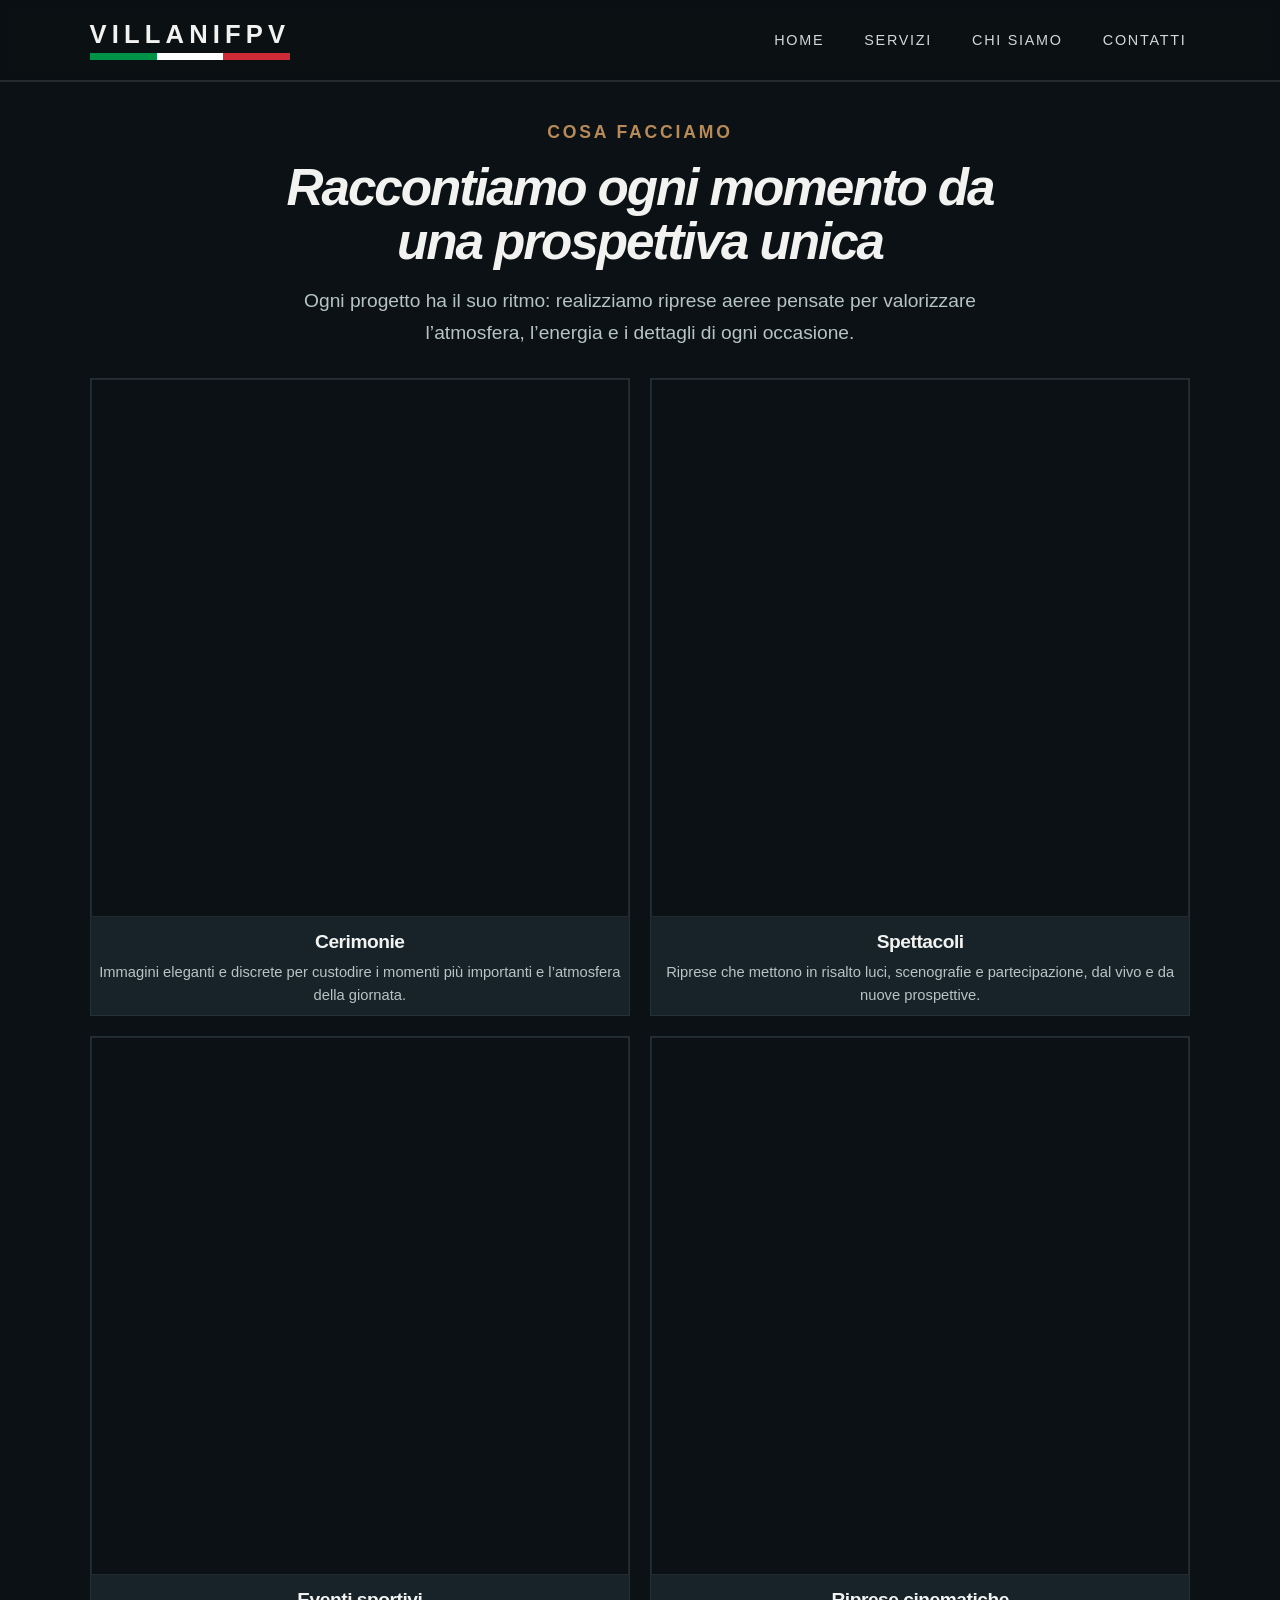
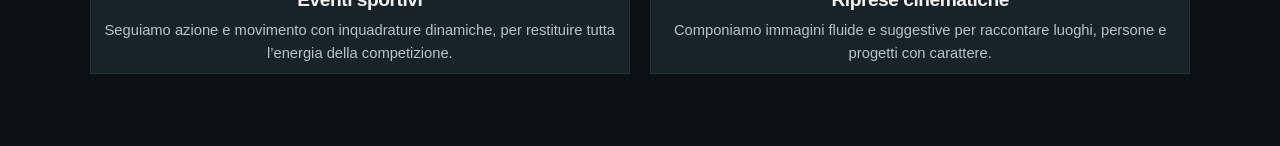
<file: sito - Copia/servizi.html>
<!DOCTYPE html>
<html lang="it">
<head>
  <meta charset="UTF-8" />
  <meta name="viewport" content="width=device-width, initial-scale=1.0" />
  <title>SERVIZI | VILLANIFPV</title>
  <link rel="stylesheet" href="palette.css" />
  <style>
    * { box-sizing: border-box; }

    html, body {
      margin: 0;
      min-height: 100%;
      font-family: Arial, Helvetica, sans-serif;
      background: var(--midnight-black);
      color: var(--cloud-white);
    }

    body { overflow-x: hidden; }

    .topbar {
      position: fixed;
      top: 0;
      left: 0;
      right: 0;
      z-index: 10;
      height: 82px;
      background: var(--midnight-overlay);
      border-bottom: 2px solid var(--cloud-white-12);
      backdrop-filter: blur(6px);
    }

    .topbar-inner {
      height: 100%;
      display: flex;
      align-items: center;
      padding: 0 7%;
    }

    .brand-menu {
      position: relative;
      height: 100%;
      display: flex;
      align-items: center;
    }

    .logo {
      position: relative;
      display: inline-block;
      padding-bottom: 11px;
      color: var(--cloud-white);
      font-size: 1.6rem;
      font-weight: 700;
      letter-spacing: 0.2em;
      text-decoration: none;
    }

    .logo::after {
      content: "";
      position: absolute;
      left: 0;
      right: 0;
      bottom: 0;
      height: 7px;
      background: linear-gradient(to right, #009246 0 33.33%, #ffffff 33.33% 66.66%, #ce2b37 66.66% 100%);
    }

    .brand-dropdown {
      position: absolute;
      top: calc(50% + 20px);
      left: 0;
      display: grid;
      width: 100%;
      padding: 10px 0;
      border-radius: 0 0 14px 14px;
      background: var(--midnight-glass);
      backdrop-filter: blur(8px);
      opacity: 0;
      pointer-events: none;
      transform: translateY(-10px);
      transition: opacity 0.2s ease, transform 0.2s ease;
    }

    .brand-dropdown a {
      padding: 11px 16px;
      color: var(--cloud-white);
      font-size: 0.75rem;
      letter-spacing: 0.1em;
      text-decoration: none;
      text-transform: uppercase;
    }

    .brand-dropdown a:hover,
    .brand-dropdown a:focus-visible {
      background: var(--bronze-20);
      color: var(--cinematic-bronze);
    }

    .brand-menu:hover .brand-dropdown,
    .brand-menu:focus-within .brand-dropdown,
    .brand-menu.is-open .brand-dropdown {
      opacity: 1;
      pointer-events: auto;
      transform: translateY(0);
    }

    .desktop-nav {
      display: flex;
      align-items: center;
      gap: 32px;
      margin-left: auto;
    }

    .desktop-nav a {
      color: var(--cloud-white-88);
      padding: 8px 4px;
      font-size: 0.9rem;
      letter-spacing: 0.12em;
      text-decoration: none;
      text-transform: uppercase;
      transition: color 0.2s ease;
    }

    .desktop-nav a:hover,
    .desktop-nav a:focus-visible {
      color: var(--cinematic-bronze);
    }

    .services-page {
      min-height: 100vh;
      padding: 122px 7% 72px;
      background: var(--midnight-black);
    }

    .services-content {
      width: min(1240px, 100%);
      margin: 0 auto;
      text-align: center;
    }

    .services-intro {
      max-width: 800px;
      margin: 0 auto 28px;
    }

    .section-kicker {
      display: inline-block;
      margin: 0 0 18px;
      color: var(--cinematic-bronze);
      font-size: clamp(0.9rem, 1.4vw, 1.1rem);
      font-weight: 700;
      letter-spacing: 0.16em;
      text-transform: uppercase;
    }

    .section-title {
      margin: 0 0 16px;
      color: var(--cloud-white);
      font-size: clamp(2.2rem, 4vw, 3.8rem);
      letter-spacing: -0.04em;
      line-height: 1.05;
      font-style: italic;
    }

    .services-description {
      max-width: 760px;
      margin: 0 auto;
      color: var(--misty-grey);
      font-size: clamp(1rem, 1.5vw, 1.2rem);
      line-height: 1.7;
    }

    .services-grid {
      display: grid;
      grid-template-columns: repeat(2, minmax(0, 1fr));
      gap: 20px;
    }

    .service-card {
      min-width: 0;
      background: var(--deep-slate);
      border: 1px solid var(--forest-green-20);
    }

    .service-image-space {
      width: 100%;
      aspect-ratio: 1;
      background: var(--midnight-black);
      border: 1px solid var(--cloud-white-10);
    }

    .service-card-content {
      padding: 14px 0 8px;
      text-align: center;
    }

    .service-card h2 {
      margin: 0 0 8px;
      color: var(--cloud-white);
      font-size: clamp(1.15rem, 1.5vw, 1.4rem);
      letter-spacing: -0.025em;
    }

    .service-card p {
      margin: 0;
      color: var(--misty-grey);
      font-size: 0.92rem;
      line-height: 1.55;
    }

    @media (max-width: 700px) {
      .topbar { height: 80px; }
      .topbar-inner { position: relative; padding: 0 5%; }
      .logo { padding-bottom: 5px; font-size: 1.25rem; }
      .logo::after { height: 5px; }
      .brand-menu { height: auto; align-self: flex-start; margin-top: 12px; align-items: flex-start; }
      .desktop-nav {
        position: absolute;
        right: 5%;
        top: 48px;
        left: 5%;
        display: flex;
        gap: 14px;
        margin-left: 0;
        overflow-x: auto;
        scrollbar-width: none;
        white-space: nowrap;
      }
      .desktop-nav::-webkit-scrollbar { display: none; }
      .desktop-nav a { flex: 0 0 auto; padding: 4px 2px; font-size: 0.68rem; letter-spacing: 0.08em; }
      .brand-dropdown {
        top: calc(50% + 12px);
        background: var(--midnight-black);
      }
      .services-page { padding: 112px 5% 48px; }
      .services-intro { margin-bottom: 22px; }
      .section-title { font-size: clamp(2rem, 9vw, 3rem); }
      .services-grid { grid-template-columns: 1fr; gap: 16px; }
      .service-card-content { padding: 12px 0 4px; }
    }
  </style>
</head>
<body>
  <header class="topbar">
    <div class="topbar-inner">
      <div class="brand-menu">
        <a class="logo" href="index.html" aria-haspopup="true" aria-expanded="false">VILLANIFPV</a>
        <nav class="brand-dropdown" aria-label="Navigazione rapida">
          <a href="index.html">Home</a>
          <a href="servizi.html">Servizi</a>
          <a href="chi-siamo.html">Chi siamo</a>
          <a href="contatti.html">Contatti</a>
          <a href="index.html#reel">Reels</a>
        </nav>
      </div>

      <nav class="desktop-nav" aria-label="Navigazione principale">
        <a href="index.html">Home</a>
        <a href="servizi.html" aria-current="page">Servizi</a>
        <a href="chi-siamo.html">Chi siamo</a>
        <a href="contatti.html">Contatti</a>
      </nav>
    </div>
  </header>

  <main class="services-page" id="servizi">
    <div class="services-content">
      <header class="services-intro">
        <span class="section-kicker">COSA FACCIAMO</span>
        <h1 class="section-title">Raccontiamo ogni momento da una prospettiva unica</h1>
        <p class="services-description">Ogni progetto ha il suo ritmo: realizziamo riprese aeree pensate per valorizzare l’atmosfera, l’energia e i dettagli di ogni occasione.</p>
      </header>

      <div class="services-grid" aria-label="Le nostre categorie di ripresa">
        <article class="service-card">
          <div class="service-image-space" aria-hidden="true"></div>
          <div class="service-card-content">
            <h2>Cerimonie</h2>
            <p>Immagini eleganti e discrete per custodire i momenti più importanti e l’atmosfera della giornata.</p>
          </div>
        </article>
        <article class="service-card">
          <div class="service-image-space" aria-hidden="true"></div>
          <div class="service-card-content">
            <h2>Spettacoli</h2>
            <p>Riprese che mettono in risalto luci, scenografie e partecipazione, dal vivo e da nuove prospettive.</p>
          </div>
        </article>
        <article class="service-card">
          <div class="service-image-space" aria-hidden="true"></div>
          <div class="service-card-content">
            <h2>Eventi sportivi</h2>
            <p>Seguiamo azione e movimento con inquadrature dinamiche, per restituire tutta l’energia della competizione.</p>
          </div>
        </article>
        <article class="service-card">
          <div class="service-image-space" aria-hidden="true"></div>
          <div class="service-card-content">
            <h2>Riprese cinematiche</h2>
            <p>Componiamo immagini fluide e suggestive per raccontare luoghi, persone e progetti con carattere.</p>
          </div>
        </article>
      </div>
    </div>
  </main>

  <script>
    const brandMenu = document.querySelector('.brand-menu');
    const brandLogo = brandMenu.querySelector('.logo');
    const brandDropdownLinks = brandMenu.querySelectorAll('.brand-dropdown a');

    brandDropdownLinks.forEach((link) => {
      link.addEventListener('click', () => {
        brandMenu.classList.remove('is-open');
        brandLogo.setAttribute('aria-expanded', 'false');
      });
    });

    brandLogo.addEventListener('click', (event) => {
      if (window.matchMedia('(max-width: 700px)').matches && !brandMenu.classList.contains('is-open')) {
        event.preventDefault();
        brandMenu.classList.add('is-open');
        brandLogo.setAttribute('aria-expanded', 'true');
      }
    });
  </script>
</body>
</html>
</file>
<file: sito - Copia/palette.css>
:root {
  --midnight-black: #0B1114;
  --deep-slate: #172329;
  --misty-grey: #B7C4C5;
  --cloud-white: #F2F3F0;
  --cinematic-bronze: #B78A57;
  --cinematic-bronze-hover: #C49A6C;
  --forest-green: #526B63;

  --midnight-black-rgb: 11, 17, 20;
  --cloud-white-rgb: 242, 243, 240;
  --cinematic-bronze-rgb: 183, 138, 87;
  --forest-green-rgb: 82, 107, 99;

  --midnight-overlay: rgba(var(--midnight-black-rgb), 0.82);
  --midnight-glass: rgba(var(--midnight-black-rgb), 0.7);
  --midnight-soft: rgba(var(--midnight-black-rgb), 0.52);
  --midnight-subtle: rgba(var(--midnight-black-rgb), 0.16);
  --cloud-white-88: rgba(var(--cloud-white-rgb), 0.88);
  --cloud-white-80: rgba(var(--cloud-white-rgb), 0.8);
  --cloud-white-78: rgba(var(--cloud-white-rgb), 0.78);
  --cloud-white-75: rgba(var(--cloud-white-rgb), 0.75);
  --cloud-white-50: rgba(var(--cloud-white-rgb), 0.5);
  --cloud-white-28: rgba(var(--cloud-white-rgb), 0.28);
  --cloud-white-20: rgba(var(--cloud-white-rgb), 0.2);
  --cloud-white-16: rgba(var(--cloud-white-rgb), 0.16);
  --cloud-white-12: rgba(var(--cloud-white-rgb), 0.12);
  --cloud-white-10: rgba(var(--cloud-white-rgb), 0.1);
  --cloud-white-08: rgba(var(--cloud-white-rgb), 0.08);
  --cloud-white-06: rgba(var(--cloud-white-rgb), 0.06);
  --cloud-white-04: rgba(var(--cloud-white-rgb), 0.04);
  --cloud-white-02: rgba(var(--cloud-white-rgb), 0.02);
  --bronze-80: rgba(var(--cinematic-bronze-rgb), 0.8);
  --bronze-28: rgba(var(--cinematic-bronze-rgb), 0.28);
  --bronze-20: rgba(var(--cinematic-bronze-rgb), 0.2);
  --bronze-18: rgba(var(--cinematic-bronze-rgb), 0.18);
  --forest-green-20: rgba(var(--forest-green-rgb), 0.2);
}
</file>
